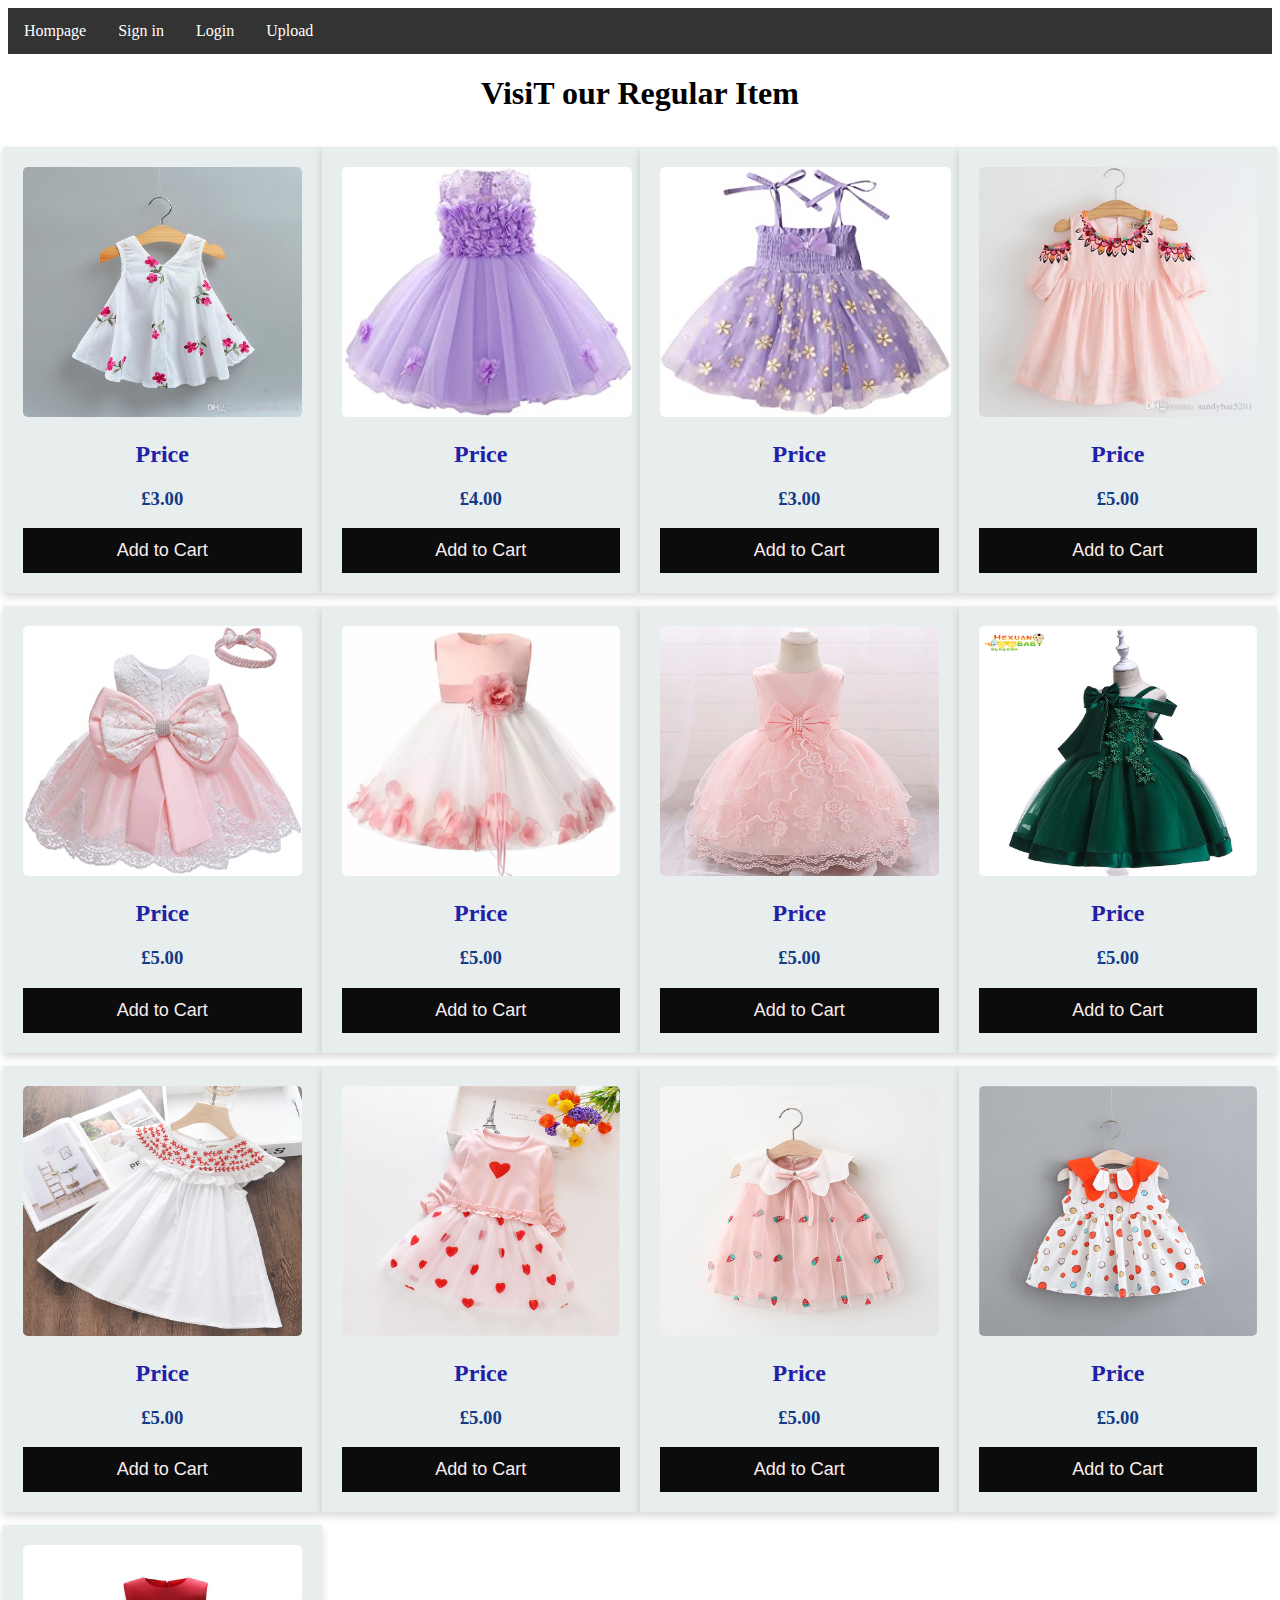
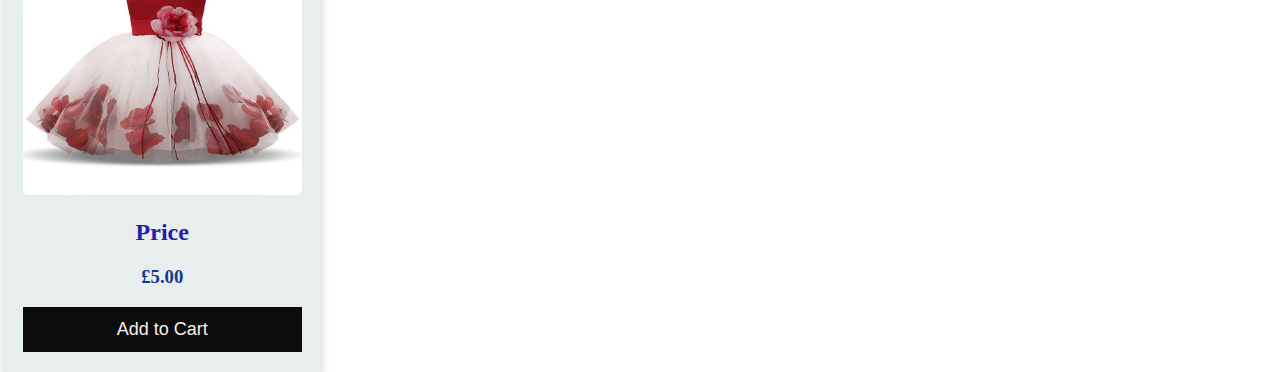
<file: index.html>
<!DOCTYPE html>
<html lang="en">

<head>
    <link rel="stylesheet" href="style/index.css">
    <meta charset="UTF-8">
    <meta http-equiv="X-UA-Compatible" content="IE=edge">
    <meta name="viewport" content="width=device-width, initial-scale=1.0">
    <title>Homepage</title>
</head>

<body>
    <ul>
        <li> <a class="active" href="index3.html">Hompage</a></li>
        <li> <a href="signup.html">Sign in </a>
        <li> <a href="login.html">Login</a></li>
        <li> <a href="addp.html">Upload</a></li>
    </ul>
    <p>
    <h1 style="text-align:center"> VisiT our Regular Item </h1>
    </p>

    <div class="row">
        <div class="column">
            
            <div class="card">
                <img src="assets/image/sbaby.jpg" >
                <p>
                <h2 >Price</h2>
                </p>
                <p>
                <h3 >£3.00</h3>
                </p>
                <input class="pbutton" type="submit" name="button" id="" value="Add to Cart">
            </div>
        </div>

        <div class="column">
            
            <div class="card">
                <img src="assets/image/b4.jpg" >
                <p>
                <h2>Price</h2>
                </p>
                <p>
                <h3>£4.00</h3>
                </p>
                <input class="pbutton" type="submit" name="button" id="" value="Add to Cart">
            </div>
        </div>

        <div class="column">
            
            <div class="card">
                <img src="assets/image/b5.jpg" >
                <p>
                <h2>Price</h2>
                </p>
                <p>
                <h3>£3.00</h3>
                </p>
                <input class="pbutton" type="submit" name="button" id="" value="Add to Cart">
            </div>
        </div>

        <div class="column">
            
            <div class="card">
                <img src="assets/image/b7.jpg" >
                <p>
                <h2>Price</h2>
                </p>
                <p>
                <h3>£5.00</h3>
                </p>
                <input class="pbutton" type="submit" name="button" id="" value="Add to Cart">
            </div>
        </div>

        <div class="column">
            
            <div class="card">
                <img src="assets/image/b8.jpg" >
                <p>
                <h2>Price</h2>
                </p>
                <p>
                <h3>£5.00</h3>
                </p>
                <input class="pbutton" type="submit" name="button" id="" value="Add to Cart">
            </div>
        </div>

        <div class="column">
            
            <div class="card">
                <img src="assets/image/b9.webp" >
                <p>
                <h2>Price</h2>
                </p>
                <p>
                <h3>£5.00</h3>
                </p>
                <input class="pbutton" type="submit" name="button" id="" value="Add to Cart">
            </div>
        </div>

        <div class="column">
            
            <div class="card">
                <img src="assets/image/baby2.webp" >
                <p>
                <h2>Price</h2>
                </p>
                <p>
                <h3>£5.00</h3>
                </p>
                <input class="pbutton" type="submit" name="button" id="" value="Add to Cart">
            </div>
        </div>

        <div class="column">
            
            <div class="card">
                <img src="assets/image/baby3.jpg" >
                <p>
                <h2>Price</h2>
                </p>
                <p>
                <h3>£5.00</h3>
                </p>
                <input class="pbutton" type="submit" name="button" id="" value="Add to Cart">
            </div>
        </div>

        <div class="column">
            
            <div class="card">
                <img src="assets/image/b15.jpg" >
                <p>
                <h2>Price</h2>
                </p>
                <p>
                <h3>£5.00</h3>
                </p>
                <input class="pbutton" type="submit" name="button" id="" value="Add to Cart">
            </div>
        </div>

        <div class="column">
            
            <div class="card">
                <img src="assets/image/b14.jpg" >
                <p>
                <h2>Price</h2>
                </p>
                <p>
                <h3>£5.00</h3>
                </p>
                <input class="pbutton" type="submit" name="button" id="" value="Add to Cart">
            </div>
        </div>

        <div class="column">
            
            <div class="card">
                <img src="assets/image/b13.jpg" >
                <p>
                <h2>Price</h2>
                </p>
                <p>
                <h3>£5.00</h3>
                </p>
                <input class="pbutton" type="submit" name="button" id="" value="Add to Cart">
            </div>
        </div>

        <div class="column">
            
            <div class="card">
                <img src="assets/image/b12.jpg" >
                <p>
                <h2>Price</h2>
                </p>
                <p>
                <h3>£5.00</h3>
                </p>
                <input class="pbutton" type="submit" name="button" id="" value="Add to Cart">
            </div>
        </div>

        <div class="column">
            
            <div class="card">
                <img src="assets/image/b11.jpg" >
                <p>
                <h2>Price</h2>
                </p>
                <p>
                <h3>£5.00</h3>
                </p>
                <input class="pbutton" type="submit" name="button" id="" value="Add to Cart">
            </div>
        </div>


    </div>
</body>

</html>
</file>
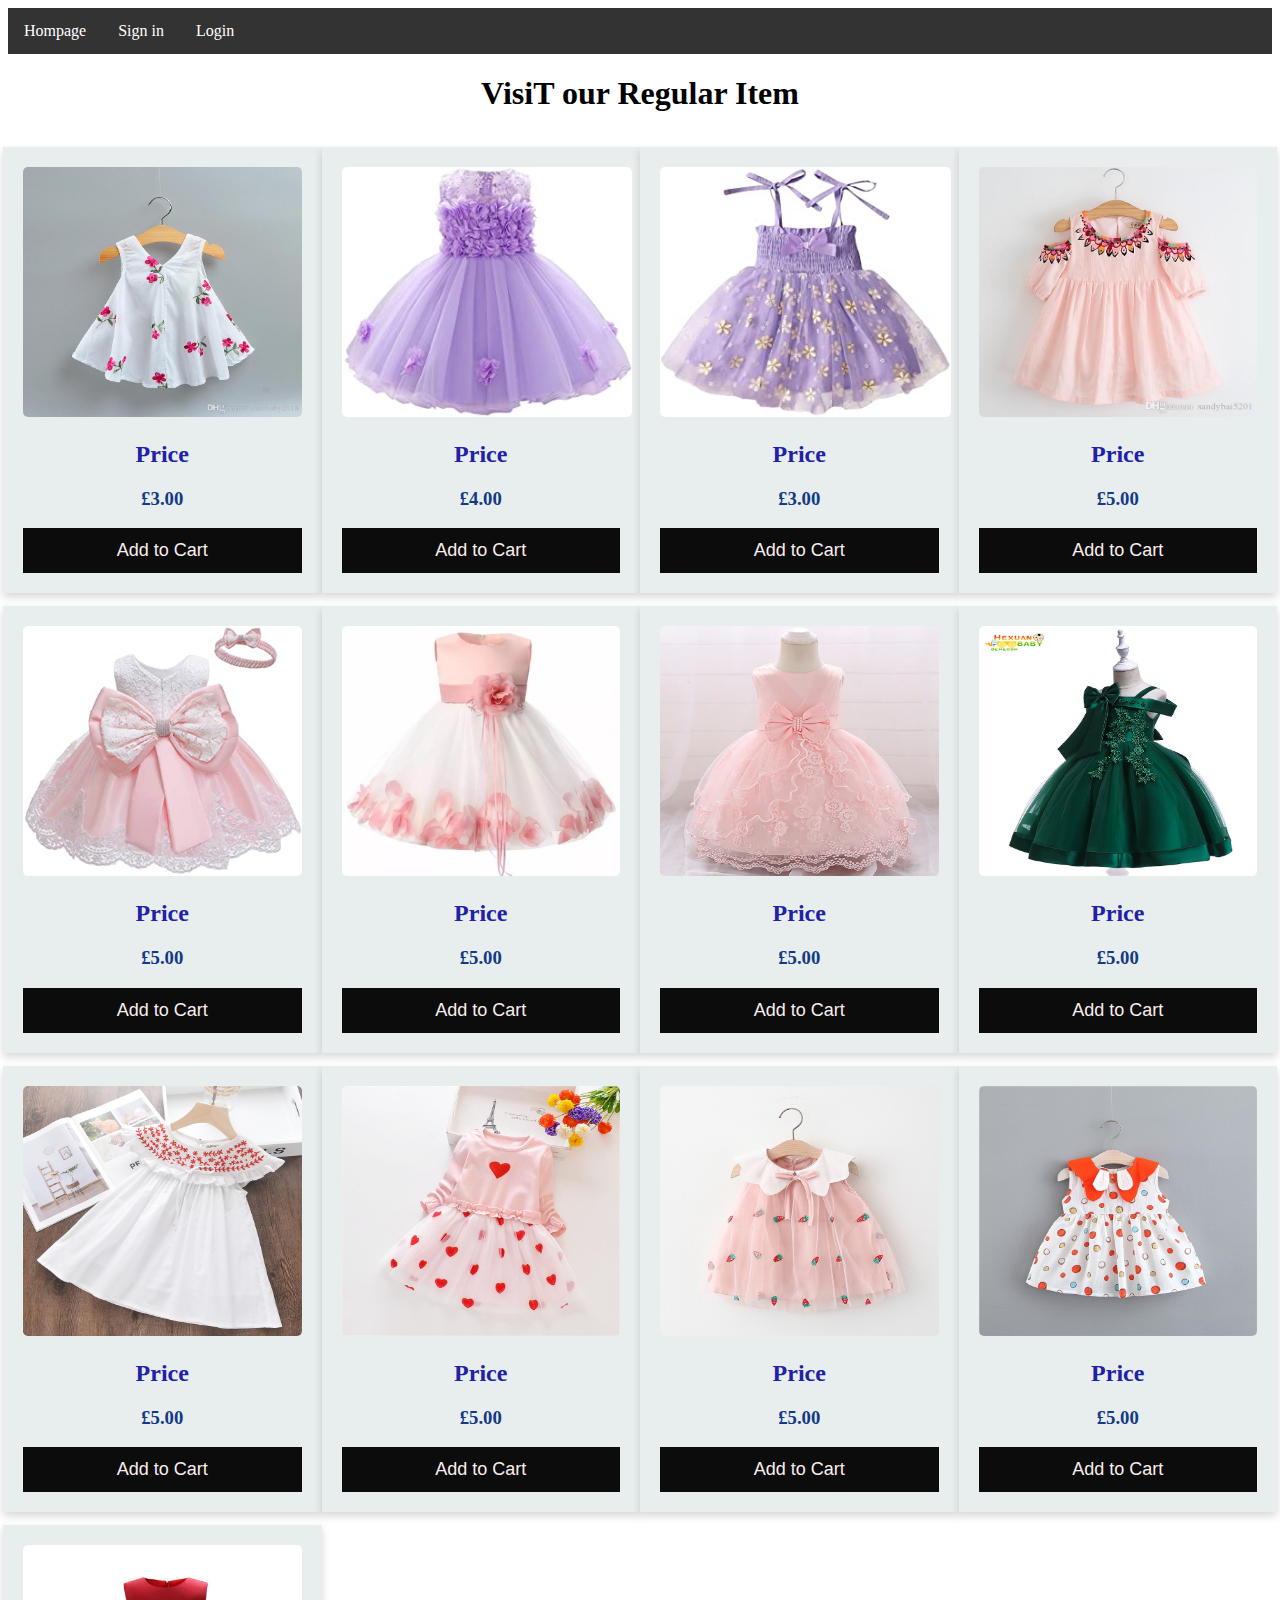
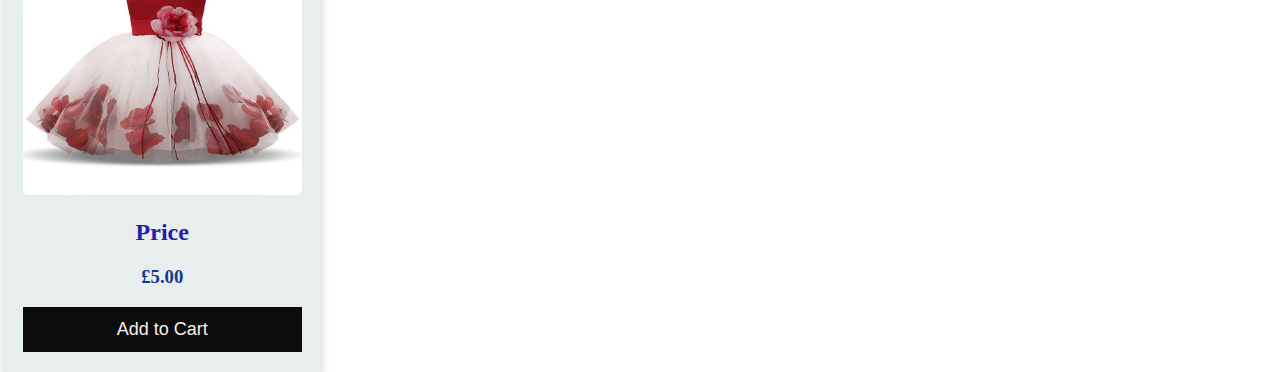
<file: index3.html>
<!DOCTYPE html>
<html lang="en">

<head>
    <link rel="stylesheet" href="style/index.css">
    <meta charset="UTF-8">
    <meta http-equiv="X-UA-Compatible" content="IE=edge">
    <meta name="viewport" content="width=device-width, initial-scale=1.0">
    <title>Homepage</title>
</head>

<body>
    <ul>
        <li> <a class="active" href="index3.html">Hompage</a></li>
        <li> <a href="signup.html">Sign in </a>
        <li> <a href="login.html">Login</a></li>
    </ul>
    <p>
    <h1 style="text-align:center"> VisiT our Regular Item </h1>
    </p>

    <div class="row">
        <div class="column">
            
            <div class="card">
                <img src="assets/image/sbaby.jpg" >
                <p>
                <h2 >Price</h2>
                </p>
                <p>
                <h3 >£3.00</h3>
                </p>
                <input class="pbutton" type="submit" name="button" id="" value="Add to Cart">
            </div>
        </div>

        <div class="column">
            
            <div class="card">
                <img src="assets/image/b4.jpg" >
                <p>
                <h2>Price</h2>
                </p>
                <p>
                <h3>£4.00</h3>
                </p>
                <input class="pbutton" type="submit" name="button" id="" value="Add to Cart">
            </div>
        </div>

        <div class="column">
            
            <div class="card">
                <img src="assets/image/b5.jpg" >
                <p>
                <h2>Price</h2>
                </p>
                <p>
                <h3>£3.00</h3>
                </p>
                <input class="pbutton" type="submit" name="button" id="" value="Add to Cart">
            </div>
        </div>

        <div class="column">
            
            <div class="card">
                <img src="assets/image/b7.jpg" >
                <p>
                <h2>Price</h2>
                </p>
                <p>
                <h3>£5.00</h3>
                </p>
                <input class="pbutton" type="submit" name="button" id="" value="Add to Cart">
            </div>
        </div>

        <div class="column">
            
            <div class="card">
                <img src="assets/image/b8.jpg" >
                <p>
                <h2>Price</h2>
                </p>
                <p>
                <h3>£5.00</h3>
                </p>
                <input class="pbutton" type="submit" name="button" id="" value="Add to Cart">
            </div>
        </div>

        <div class="column">
            
            <div class="card">
                <img src="assets/image/b9.webp" >
                <p>
                <h2>Price</h2>
                </p>
                <p>
                <h3>£5.00</h3>
                </p>
                <input class="pbutton" type="submit" name="button" id="" value="Add to Cart">
            </div>
        </div>

        <div class="column">
            
            <div class="card">
                <img src="assets/image/baby2.webp" >
                <p>
                <h2>Price</h2>
                </p>
                <p>
                <h3>£5.00</h3>
                </p>
                <input class="pbutton" type="submit" name="button" id="" value="Add to Cart">
            </div>
        </div>

        <div class="column">
            
            <div class="card">
                <img src="assets/image/baby3.jpg" >
                <p>
                <h2>Price</h2>
                </p>
                <p>
                <h3>£5.00</h3>
                </p>
                <input class="pbutton" type="submit" name="button" id="" value="Add to Cart">
            </div>
        </div>

        <div class="column">
            
            <div class="card">
                <img src="assets/image/b15.jpg" >
                <p>
                <h2>Price</h2>
                </p>
                <p>
                <h3>£5.00</h3>
                </p>
                <input class="pbutton" type="submit" name="button" id="" value="Add to Cart">
            </div>
        </div>

        <div class="column">
            
            <div class="card">
                <img src="assets/image/b14.jpg" >
                <p>
                <h2>Price</h2>
                </p>
                <p>
                <h3>£5.00</h3>
                </p>
                <input class="pbutton" type="submit" name="button" id="" value="Add to Cart">
            </div>
        </div>

        <div class="column">
            
            <div class="card">
                <img src="assets/image/b13.jpg" >
                <p>
                <h2>Price</h2>
                </p>
                <p>
                <h3>£5.00</h3>
                </p>
                <input class="pbutton" type="submit" name="button" id="" value="Add to Cart">
            </div>
        </div>

        <div class="column">
            
            <div class="card">
                <img src="assets/image/b12.jpg" >
                <p>
                <h2>Price</h2>
                </p>
                <p>
                <h3>£5.00</h3>
                </p>
                <input class="pbutton" type="submit" name="button" id="" value="Add to Cart">
            </div>
        </div>

        <div class="column">
            
            <div class="card">
                <img src="assets/image/b11.jpg" >
                <p>
                <h2>Price</h2>
                </p>
                <p>
                <h3>£5.00</h3>
                </p>
                <input class="pbutton" type="submit" name="button" id="" value="Add to Cart">
            </div>
        </div>


    </div>
</body>

</html>
</file>
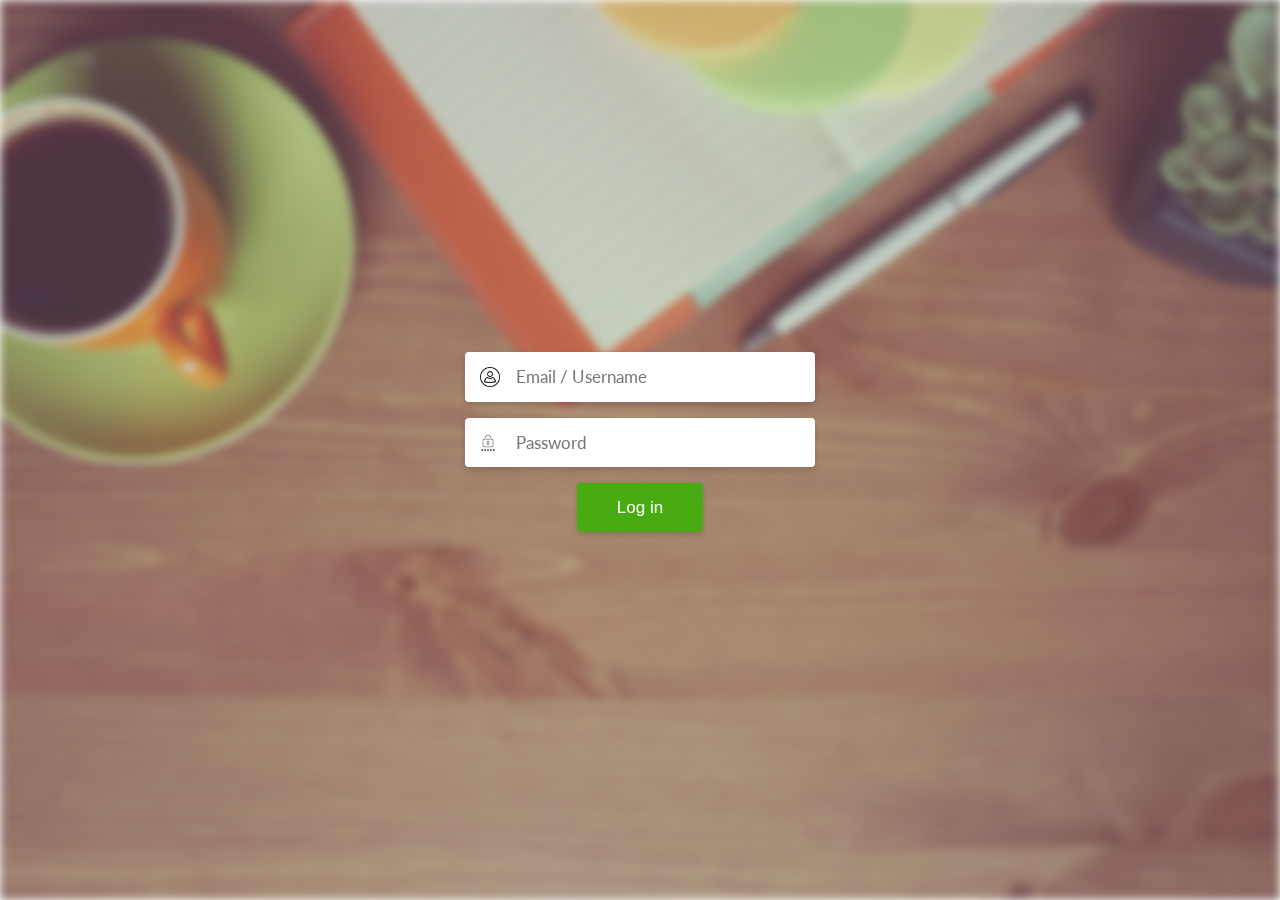
<file: slog.html>
<!DOCTYPE html>
<html lang="en" >
<head>
  <meta charset="UTF-8">
  <title>Login Page with Background Image Example</title>
  <link rel="stylesheet" href="style/s.css">
 
</head>
<body>
<!-- partial:index.partial.html -->
<div id="bg"></div>
 
<form>
  <div class="form-field">
    <input type="email" placeholder="Email / Username" required/>
  </div>
  
  <div class="form-field">
    <input type="password" placeholder="Password" required/>                         
  </div>
  
  <div class="form-field">
    <button class="btn" type="submit">Log in</button>
  </div>
</form>
<!-- partial -->
  
</body>
</html>
</file>
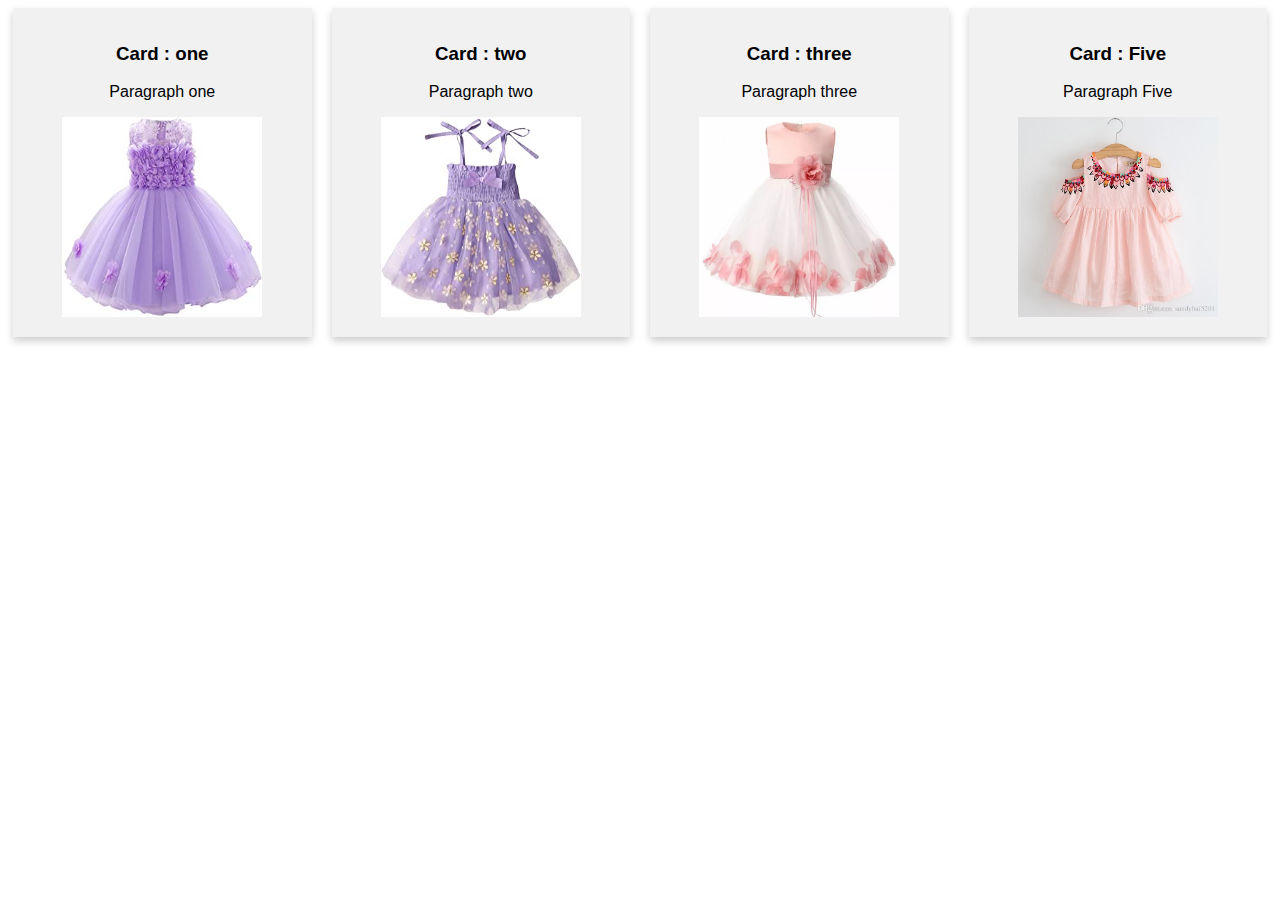
<file: s/dynamic_element.html>
<!DOCTYPE html>
<html lang="en">

<head>
    <meta charset="UTF-8">
    <meta http-equiv="X-UA-Compatible" content="IE=edge">
    <meta name="viewport" content="width=device-width, initial-scale=1.0">
    <title>Document</title>

    <style>
        * {
            box-sizing: border-box;
        }

        body {
            font-family: Arial, Helvetica, sans-serif;
        }

        /* Float four columns side by side */
        .column {
            float: left;
            width: 25%;
            padding: 0 10px;
        }
        img{
            width: 200px;
            height: 200px;
        }

        /* Remove extra left and right margins, due to padding */
        .row {
            margin: 0 -5px;
        }

        /* Clear floats after the columns */
        .row:after {
            content: "";
            display: table;
            clear: both;
        }

        /* Responsive columns */
        @media screen and (max-width: 600px) {
            .column {
                width: 100%;
                display: block;
                margin-bottom: 20px;
            }
        }

        /* Style the counter cards */
        .card {
            box-shadow: 0 4px 8px 0 rgba(0, 0, 0, 0.2);
            padding: 16px;
            text-align: center;
            background-color: #f1f1f1;
        }
    </style>
</head>

<body>
    <div class="row">

    </div>

    <script>
        var arrayVariable = ["one", "two", "three", "Five"];
        var arrayLength = arrayVariable.length;
        var temp;


        for (i = 0; i < arrayLength; i++) {
            //Creating Column div
            temp = document.createElement('div');//Creating div
            temp.className = 'column'; // Setting class
            var card = document.createElement('div');//Creating div
            card.className = 'card'; // Setting class
            temp.appendChild(card) //Addign card with column div
            //Adding html title and paragraph to card
            var h = document.createElement('h3');//Creating h3 
            h.innerHTML = "Card : " + arrayVariable[i]; //Setting value with h3
            var p = document.createElement('p');//Creating p
            p.innerHTML = "Paragraph " + arrayVariable[i];//Setting value with
            card.appendChild(h); //Adding Head to 
            card.appendChild(p);
            //Adding image with Card div
            var img = document.createElement('img'); //Creating img element
            var imgNameCount = "b"+String(i+4); //calculating page name to get accurate path
            img.src = "/assets/image/"+imgNameCount+".jpg";// setting src
            card.appendChild(img); //Adding image with car
    
            document.getElementsByClassName('row')[0].appendChild(temp); //Finally Adding column with row


        }
    </script>
</body>

</html>
</file>
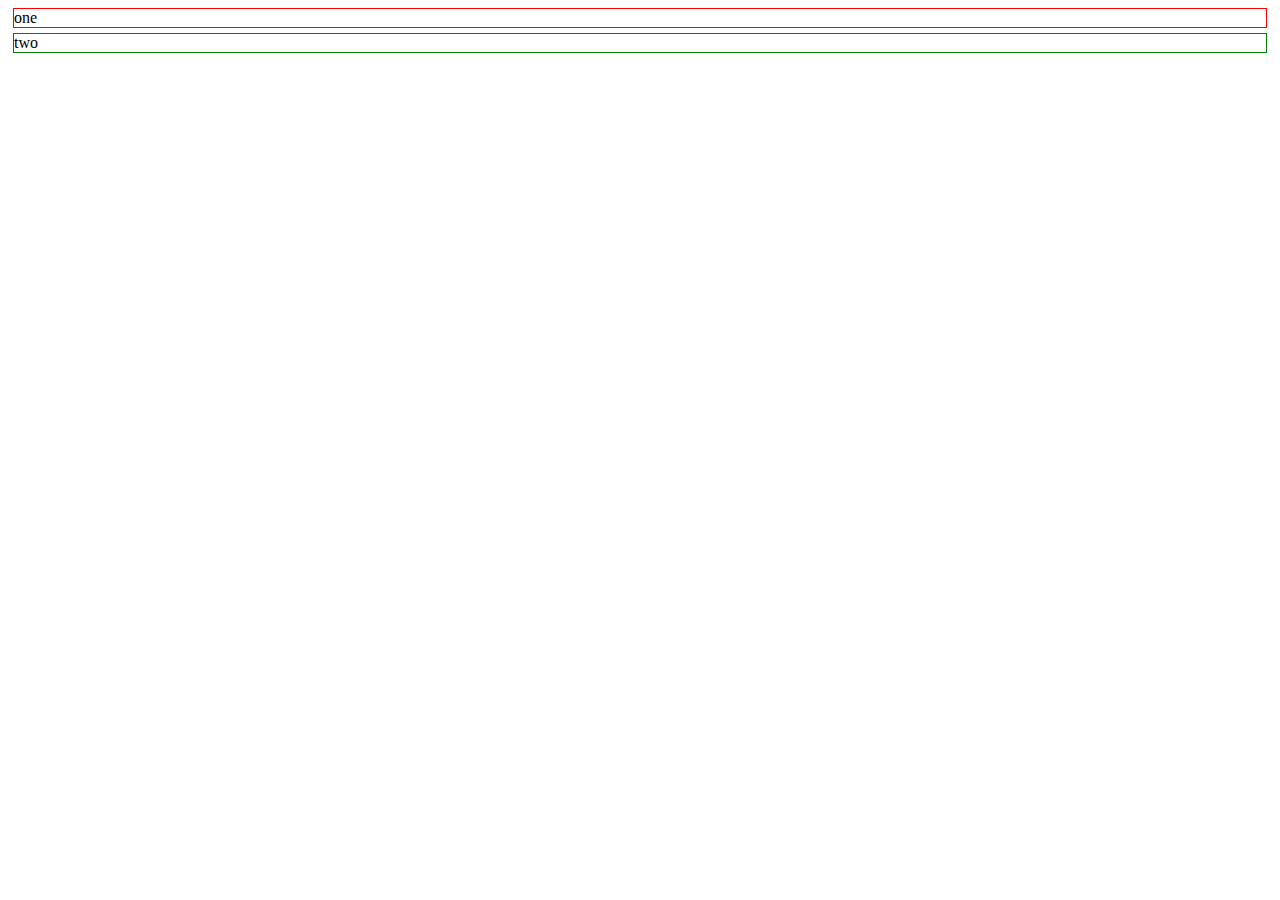
<file: s/loopcart.html>
<!DOCTYPE html>
<html lang="en">

<head>
    <meta charset="UTF-8">
    <meta http-equiv="X-UA-Compatible" content="IE=edge">
    <meta name="viewport" content="width=device-width, initial-scale=1.0">
    <title>Document</title>
    <style>
        .red {
            border: 1px solid red;
            margin: 5px;
        }

        .yellow {
            border: 1px solid green;
            margin: 5px;
        }
    </style>
</head>

<body>
    <script>
        var arrayVariable = ["one", "two", "three","Five","kdbkjf"];
        var arrayLength = arrayVariable.length;
        var temp;

        for (i = 0; i < arrayLength; i++) {
            if (i % 2 == 0) {
                temp = document.createElement('div');
                temp.className = 'red';
                temp.innerHTML = arrayVariable[i];
                document.getElementsByTagName('body')[0].appendChild(temp);
            } else {
                temp = document.createElement('div');
                temp.className = 'yellow';
                temp.innerHTML = arrayVariable[i];
                document.getElementsByTagName('body')[0].appendChild(temp).appendChild(t);
            }
        }
    </script>
</body>

</html>
</file>
<file: style/index.css>
ul {
    list-style-type: none;
    margin: 0;
    padding: 0;
    overflow: hidden;
    background-color: #333;
  }
  
  li {
    float:left;
  }
  
  li a {
    display: block;
    color: white;
    text-align: center;
    padding: 14px 16px;
    text-decoration: none;
  }
  li a:hover {
    background-color: #111;
  }
* {
    box-sizing: border-box;
    padding-top: 0px; 
  }
  body {
    font-family:Cambria, Cochin, Georgia, Times, 'Times New Roman', serif ;
  }
  .column {
    float: left;
    width: 25%;
    padding: z0 10px;
    padding-top: 5px;
    margin-top: 8px;
  }
  .row {
    margin: 0 -5px;
  }
  @media screen and (max-width: 600px) {
    .column {
      width: 100%;
      display: block;
      margin-bottom: 20px;
    }
  }
  .card {
    box-shadow: 0 4px 8px 0 rgba(66, 61, 61, 0.2);
    padding : 20px;
    text-align: center;
    background-color: #e8edee;
  }
  .pbutton {
    border: none;
    outline: 0;
    padding: 12px;
    color: rgb(250, 238, 238);
    background-color: rgb(12, 12, 12);
    text-align: center;
    cursor: pointer;
    width: 100%;
    font-size: 18px;
  }
  .pbutton:hover {
    opacity: 0.7;
  }
  @media screen and (max-width: 100px) {
    ul{
      background-color: green;
    }
  }
  .card img{
    max-width:  300px;
     max-height: 200px;
     min-height: 250px;
     min-width: 100%;
    border-radius: 5px;
  }
  .card h2{
    color: rgb(33, 33, 167);
  }
  .card h3{
    color: rgb(18, 58, 134);
  }
</file>
<file: style/s.css>
@import url("https://fonts.googleapis.com/css?family=Lato:400,700");
#bg {
  background-image: url('/assets/image/background.jpg');
  position: fixed;
  left: 0;
  top: 0;
  width: 100%;
  height: 100%;
  background-size: cover;
  filter: blur(5px);
}

body {

  font-family: 'Lato', sans-serif;
  color: #4A4A4A;
  display: flex;
  justify-content: center;
  align-items: center;
  min-height: 100vh;
  overflow: hidden;
  margin: 0;
  padding: 0;
}

form {
  width: 350px;
  position: relative;
}
form .form-field::before {
  font-size: 20px;
  position: absolute;
  left: 15px;
  top: 17px;
  color: #888888;
  content: " ";
  display: block;
  background-size: cover;
  background-repeat: no-repeat;
}
form .form-field:nth-child(1)::before {
  background-image: url(/assets/image/user.png);
  width: 20px;
  height: 20px;
  top: 15px;
}
form .form-field:nth-child(2)::before {
  background-image: url(/assets/image/password.png);
  width: 16px;
  height: 16px;
}
/* form .form-field:nth-child(3)::before {
    background-image: url(/assets/img/lock-icon.png);
    width: 16px;
    height: 16px;
  } */
form .form-field {
  display: -webkit-box;
  display: -ms-flexbox;
  display: flex;
  -webkit-box-pack: justify;
  -ms-flex-pack: justify;
  justify-content: space-between;
  -webkit-box-align: center;
  -ms-flex-align: center;
  align-items: center;
  margin-bottom: 1rem;
  position: relative;
}
form input {
  font-family: inherit;
  width: 100%;
  outline: none;
  background-color: #fff;
  border-radius: 4px;
  border: none;
  display: block;
  padding: 0.9rem 0.7rem;
  box-shadow: 0px 3px 6px rgba(0, 0, 0, 0.16);
  font-size: 17px;
  color: #4A4A4A;
  text-indent: 40px;
}
form .btn {
  outline: none;
  border: none;
  cursor: pointer;
  display: inline-block;
  margin: 0 auto;
  padding: 0.9rem 2.5rem;
  text-align: center;
  background-color: #47AB11;
  color: #fff;
  border-radius: 4px;
  box-shadow: 0px 3px 6px rgba(0, 0, 0, 0.16);
  font-size: 17px;
}
</file>
